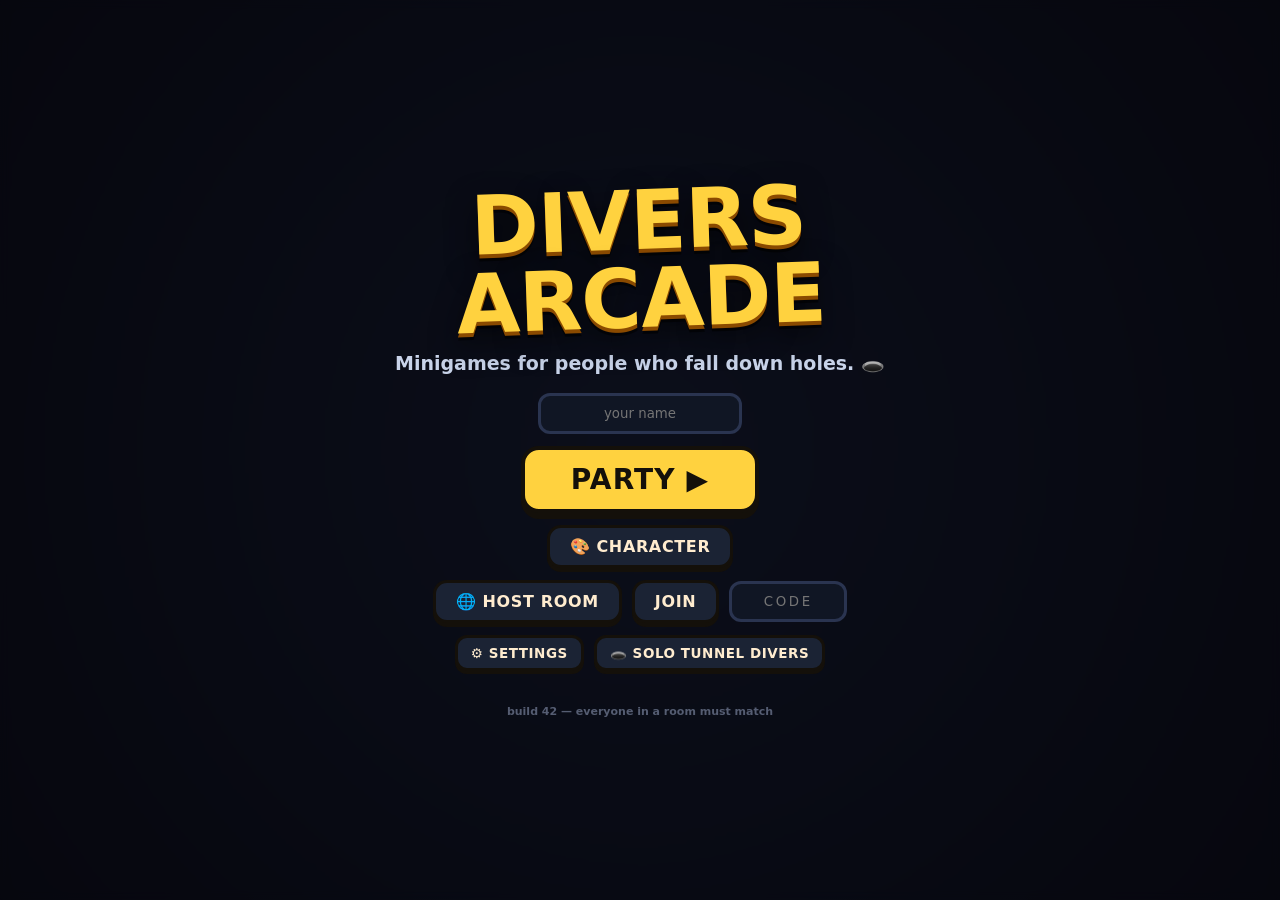
<file: arcade/index.html>
<!doctype html>
<html lang="en">
<head>
<meta charset="utf-8">
<title>Divers Arcade</title>
<meta name="viewport" content="width=device-width,initial-scale=1,maximum-scale=1,user-scalable=no,viewport-fit=cover">
<meta name="apple-mobile-web-app-capable" content="yes">
<meta name="apple-mobile-web-app-status-bar-style" content="black-translucent">
<link rel="icon" href="data:image/svg+xml,<svg xmlns='http://www.w3.org/2000/svg' viewBox='0 0 100 100'><text y='.9em' font-size='90'>🕳️</text></svg>">
<link rel="stylesheet" href="css/shell.css">
</head>
<body>
<canvas id="game"></canvas>
<div id="safeProbe" style="position:fixed;visibility:hidden;padding-top:env(safe-area-inset-top);padding-bottom:env(safe-area-inset-bottom)"></div>

<!-- HOME -->
<div class="screen show" id="scrHome">
  <h1 class="bigTitle">DIVERS<br>ARCADE</h1>
  <div class="tag">Minigames for people who fall down holes. 🕳️</div>
  <input id="nameIn" class="txt" placeholder="your name" maxlength="12" autocomplete="off">
  <div class="row">
    <button class="btn" id="btnLocal">PARTY ▶</button>
  </div>
  <div class="row">
    <button class="btn small ghostBtn" id="btnCustom">🎨 CHARACTER</button>
  </div>
  <div class="row">
    <button class="btn small ghostBtn" id="btnHost">🌐 HOST ROOM</button>
    <button class="btn small ghostBtn" id="btnJoin">JOIN</button>
    <input id="codeIn" class="txt code" placeholder="CODE" maxlength="4" autocomplete="off">
  </div>
  <div class="row">
    <button class="btn tiny ghostBtn" id="btnSet">⚙️ SETTINGS</button>
    <a class="btn tiny ghostBtn" href="../tunnel-divers.html" style="text-decoration:none">🕳️ SOLO TUNNEL DIVERS</a>
  </div>
  <div class="muted" id="netStatus"></div>
  <div class="muted" id="buildTag" style="opacity:.55;font-size:11px;margin-top:10px"></div>
</div>

<!-- SETTINGS -->
<div class="screen" id="scrSet">
  <div class="panel">
    <h2>⚙️ SETTINGS</h2>
    <div class="secLbl">STEERING ON PHONE</div>
    <div class="chips">
      <button class="cchip" id="ctlTilt">📱 TILT</button>
      <button class="cchip" id="ctlSwipe">👆 SWIPE</button>
    </div>
    <div class="muted" id="tiltStat" style="margin:6px 0 12px"></div>
    <div class="secLbl">VOLUME — <span id="volMLbl"></span></div>
    <input type="range" id="volMaster" class="slider" min="0" max="100" step="1">
    <div class="secLbl">MUSIC — <span id="volMuLbl"></span></div>
    <input type="range" id="volMusic" class="slider" min="0" max="100" step="1">
    <div class="row" style="margin-top:12px"><button class="btn small" id="btnSetClose">DONE</button></div>
  </div>
</div>

<!-- CHARACTER CUSTOMIZE -->
<div class="screen" id="scrCustom">
  <div class="panel">
    <h2>🎨 YOUR DIVER</h2>
    <!-- sticky: the preview stays pinned while the options scroll underneath -->
    <div style="position:sticky;top:-18px;z-index:5;background:#101624;padding:2px 0 8px;text-align:center;box-shadow:0 10px 14px -8px rgba(0,0,0,0.55)">
      <canvas id="charPrev" width="220" height="180" style="display:inline-block;background:radial-gradient(circle at 50% 35%,#2a3450,#141828);border-radius:14px;border:2px solid #2a3450"></canvas>
    </div>
    <div class="secLbl">SKIN TONE</div>
    <input type="range" id="skinIn" class="slider" min="0" max="100" step="1"
      style="width:100%;height:14px;border-radius:8px;appearance:none;-webkit-appearance:none;outline:none;background:linear-gradient(90deg,#ffe7d1,#ffd9b3,#eab98b,#c68d5a,#9c6633,#6e4423)">
    <div id="wardRows"></div>
    <div class="row" style="margin-top:12px"><button class="btn small" id="btnCustomClose">DONE</button></div>
  </div>
</div>

<!-- LOBBY -->
<div class="screen" id="scrLobby">
  <div class="panel wide">
    <h2 id="lobbyTitle">PARTY LOBBY</h2>
    <div class="muted" id="roomLine" style="text-align:center"></div>
    <div class="secLbl">PLAYERS</div>
    <div id="playerList"></div>
    <div class="row" style="justify-content:flex-start;margin-top:6px">
      <button class="btn tiny ghostBtn" id="btnAddLocal">+ LOCAL PLAYER</button>
      <button class="btn tiny ghostBtn" id="btnAddBot">+ BOT</button>
    </div>
    <div class="secLbl" style="margin-top:14px">GAME MODE</div>
    <div id="modeGrid"></div>
    <div class="row" style="margin-top:16px">
      <button class="btn" id="btnStart">START ▶</button>
      <button class="btn small ghostBtn" id="btnLeave">LEAVE</button>
    </div>
  </div>
</div>

<!-- RESULTS -->
<div class="screen" id="scrResults">
  <div class="panel">
    <h2 id="resTitle">RESULTS</h2>
    <div id="resList"></div>
    <div id="standings"></div>
    <div class="row" style="margin-top:14px">
      <button class="btn" id="btnNext">NEXT ▶</button>
      <button class="btn small ghostBtn" id="btnToLobby">LOBBY</button>
    </div>
  </div>
</div>

<!-- in-game chrome -->
<button id="btnQuit" title="menu">✕</button>

<!-- pause menu: YOUR menu only — the game keeps running for everyone else -->
<div id="pauseMenu" style="display:none;position:fixed;inset:0;z-index:40;background:rgba(6,7,13,0.78);pointer-events:auto">
  <div class="panel" style="position:absolute;left:50%;top:50%;transform:translate(-50%,-50%);width:min(340px,88vw)">
    <h2>⏸ PAUSED</h2>
    <div class="muted" style="text-align:center;margin-bottom:10px">(the game keeps going for other players)</div>
    <div class="row"><button class="btn" id="pmResume">▶ RESUME</button></div>
    <div class="secLbl" style="margin-top:12px">STEERING</div>
    <div class="chips">
      <button class="cchip" id="pmTilt">📱 TILT</button>
      <button class="cchip" id="pmSwipe">👆 SWIPE</button>
    </div>
    <div class="secLbl" style="margin-top:8px">VOLUME</div>
    <input type="range" id="pmVol" class="slider" min="0" max="100" step="1">
    <div class="secLbl" style="margin-top:6px">MUSIC</div>
    <input type="range" id="pmMus" class="slider" min="0" max="100" step="1">
    <div class="row" style="margin-top:16px">
      <button class="btn small ghostBtn" id="pmLeave" style="border-color:#e04040;color:#ff8a8a">🚪 LEAVE GAME</button>
    </div>
  </div>
</div>

<!-- how-to / ready-up card shown over the practice arena before every minigame -->
<div id="introPanel">
  <div class="ipHead"><span id="ipIcon"></span> <b id="ipName"></b></div>
  <div id="ipGoal"></div>
  <div id="ipCtl" class="muted"></div>
  <div id="ipOrient" style="display:none;margin-top:8px"></div>
  <div class="row" id="ipReadyRow" style="margin-top:8px"></div>
  <div class="muted" style="margin-top:6px;font-size:12px">👇 practice below — the real round starts when everyone readies up</div>
</div>

<!-- BOOTSTRAP: GitHub Pages serves index.html/main.js with max-age=600, and
     phones (especially home-screen webclips) can hold them far longer — which
     looks exactly like "I refreshed and the new stuff isn't there". version.json
     is fetched with cache:'no-store', so the real build number always comes off
     the network and main.js is imported at that version. Stale HTML can no
     longer serve stale code. -->
<script>
(async () => {
  let v = Date.now();
  try {
    const r = await fetch('version.json?t=' + Date.now(), { cache: 'no-store' });
    if (r.ok) v = (await r.json()).build || v;
  } catch (e) { }
  try {
    await import('./js/main.js?v=' + v);
  } catch (e) {
    document.body.insertAdjacentHTML('beforeend',
      '<div style="position:fixed;inset:auto 0 0 0;padding:14px;background:#2a1020;color:#ff8a8a;' +
      'font:600 13px system-ui;text-align:center;z-index:99">Could not load the game — check your connection, then reload.</div>');
  }
})();
</script>
</body>
</html>
</file>
<file: arcade/css/shell.css>
html, body {
  margin: 0; padding: 0; height: 100%; overflow: hidden; background: #06070d;
  touch-action: none; overscroll-behavior: none;
  -webkit-user-select: none; user-select: none; -webkit-tap-highlight-color: transparent;
  font-family: "Segoe UI", -apple-system, "Helvetica Neue", system-ui, sans-serif;
  color: #ffeccf;
}
#game { position: fixed; inset: 0; width: 100vw; height: 100dvh; display: block; touch-action: none; }

.screen {
  position: fixed; inset: 0; z-index: 10; display: none; flex-direction: column;
  align-items: center; justify-content: center; gap: 12px; text-align: center;
  background: rgba(6, 7, 13, 0.55); backdrop-filter: blur(5px); -webkit-backdrop-filter: blur(5px);
  padding: 20px calc(16px + env(safe-area-inset-right)) calc(20px + env(safe-area-inset-bottom)) calc(16px + env(safe-area-inset-left));
}
.screen.show { display: flex; }

.bigTitle {
  font-size: clamp(40px, 11vw, 82px); font-weight: 900; line-height: .95; color: #ffd23f;
  letter-spacing: -.01em; transform: rotate(-2deg); margin: 0; text-wrap: balance;
  text-shadow: 0 4px 0 #8a4a00, 0 7px 0 rgba(0, 0, 0, .55), 0 12px 30px rgba(0, 0, 0, .7);
}
.tag { font-size: clamp(15px, 3.4vw, 19px); font-weight: 600; color: #c9d4ea; margin: 2px 0 6px; }
.muted { color: #93a0bd; font-size: 13.5px; font-weight: 600; }

.btn {
  pointer-events: auto; cursor: pointer; background: #ffd23f; color: #14100a;
  border: 4px solid #14100a; border-radius: 18px; font-weight: 900;
  font-size: clamp(20px, 5vw, 28px); letter-spacing: .04em; padding: 13px 46px;
  box-shadow: 0 6px 0 #14100a; font-family: inherit; display: inline-block;
}
.btn:active { transform: translateY(4px); box-shadow: 0 2px 0 #14100a; }
.btn.small { font-size: 16px; padding: 9px 20px; border-width: 3px; box-shadow: 0 4px 0 #14100a; border-radius: 14px; }
.btn.tiny { font-size: 13.5px; padding: 7px 13px; border-width: 3px; box-shadow: 0 3px 0 #14100a; border-radius: 12px; }
.btn.ghostBtn { background: #1b2334; color: #ffeccf; }
.btn:disabled { opacity: .45; pointer-events: none; }
.row { display: flex; gap: 10px; flex-wrap: wrap; justify-content: center; align-items: center; }

input.txt {
  pointer-events: auto; background: #101624; border: 3px solid #2a3450; border-radius: 12px;
  color: #ffeccf; font: 700 16px/1 inherit; font-family: inherit; padding: 10px 14px;
  text-align: center; outline: none; width: 170px;
}
input.txt:focus { border-color: #ffd23f; }
input.txt.code { width: 84px; text-transform: uppercase; letter-spacing: .2em; }

.panel {
  pointer-events: auto; background: #101624; border: 3px solid #2a3450; border-radius: 18px;
  padding: 18px; width: min(430px, 92vw); max-height: 84dvh; overflow-y: auto; text-align: left;
  -webkit-overflow-scrolling: touch;
}
.panel.wide { width: min(520px, 94vw); }
.panel h2 { margin: 0 0 8px; font-size: 22px; color: #ffd23f; text-align: center; }
.secLbl { font-size: 12px; font-weight: 800; letter-spacing: .1em; color: #93a0bd; margin: 10px 0 6px; }
.chips { display: flex; flex-wrap: wrap; gap: 7px; }
.cchip {
  cursor: pointer; background: #1b2334; border: 3px solid #2a3450; border-radius: 10px;
  padding: 6px 11px; font-weight: 800; font-size: 13.5px; color: #ffeccf;
  display: flex; align-items: center; gap: 6px; font-family: inherit;
}
.cchip.sel { border-color: #ffd23f; background: #2a2410; }
.slider { pointer-events: auto; width: 100%; height: 28px; accent-color: #ffd23f; cursor: pointer; }

.pRow {
  display: flex; align-items: center; gap: 10px; background: #1b2334; border-radius: 10px;
  padding: 8px 12px; margin-top: 6px; font-size: 15px; font-weight: 800;
}
.pDot { width: 16px; height: 16px; border-radius: 50%; border: 2.5px solid #14100a; flex: none; }
.pRow .who { flex: 1; overflow: hidden; text-overflow: ellipsis; white-space: nowrap; }
.pRow .sub { color: #93a0bd; font-size: 12px; font-weight: 700; }
.pRow button { margin-left: auto; }

#modeGrid { display: grid; grid-template-columns: 1fr 1fr; gap: 8px; }
.modeTile {
  cursor: pointer; background: #1b2334; border: 3px solid #2a3450; border-radius: 14px;
  padding: 10px 12px; text-align: left; font-family: inherit; color: #ffeccf;
}
.modeTile.sel { border-color: #ffd23f; background: #2a2410; }
.modeTile .mi { font-size: 24px; }
.modeTile .mn { font-weight: 900; font-size: 15px; margin-top: 2px; }
.modeTile .md { font-size: 11.5px; color: #93a0bd; font-weight: 600; line-height: 1.3; margin-top: 2px; }

.resRow {
  display: flex; align-items: center; gap: 10px; background: #1b2334; border-radius: 10px;
  padding: 9px 12px; margin-top: 6px; font-size: 16px; font-weight: 800;
}
.resRow .pl { font-size: 20px; width: 34px; text-align: center; }
.resRow .sc { margin-left: auto; color: #ffd23f; font-variant-numeric: tabular-nums; }
.resRow .lb { color: #93a0bd; font-size: 12px; font-weight: 700; }
.resRow.first { border: 2px solid #ffd23f; }

#standings { margin-top: 12px; }
#standings .secLbl { margin-bottom: 4px; }

#introPanel {
  display: none; position: fixed; left: 50%; transform: translateX(-50%);
  top: calc(12px + env(safe-area-inset-top)); z-index: 25;
  width: min(420px, 92vw); pointer-events: auto; text-align: center;
  background: rgba(16, 22, 36, 0.92); border: 3px solid #2a3450; border-radius: 16px;
  padding: 12px 16px; backdrop-filter: blur(4px); -webkit-backdrop-filter: blur(4px);
}
#introPanel .ipHead { font-size: 20px; font-weight: 900; color: #ffd23f; }
#introPanel #ipGoal { font-size: 14px; font-weight: 700; margin-top: 4px; line-height: 1.35; }
#introPanel #ipCtl { margin-top: 5px; font-size: 12.5px; line-height: 1.35; }

#btnQuit {
  position: fixed; top: calc(10px + env(safe-area-inset-top)); right: calc(10px + env(safe-area-inset-right));
  z-index: 30; width: 42px; height: 42px; border-radius: 12px; border: 3px solid #14100a;
  background: rgba(20, 26, 40, 0.85); color: #ffeccf; font-size: 18px; font-weight: 900;
  cursor: pointer; box-shadow: 0 3px 0 #14100a; display: none;
}
@media (prefers-reduced-motion: reduce) { .btn:active { transform: none; } }
</file>
